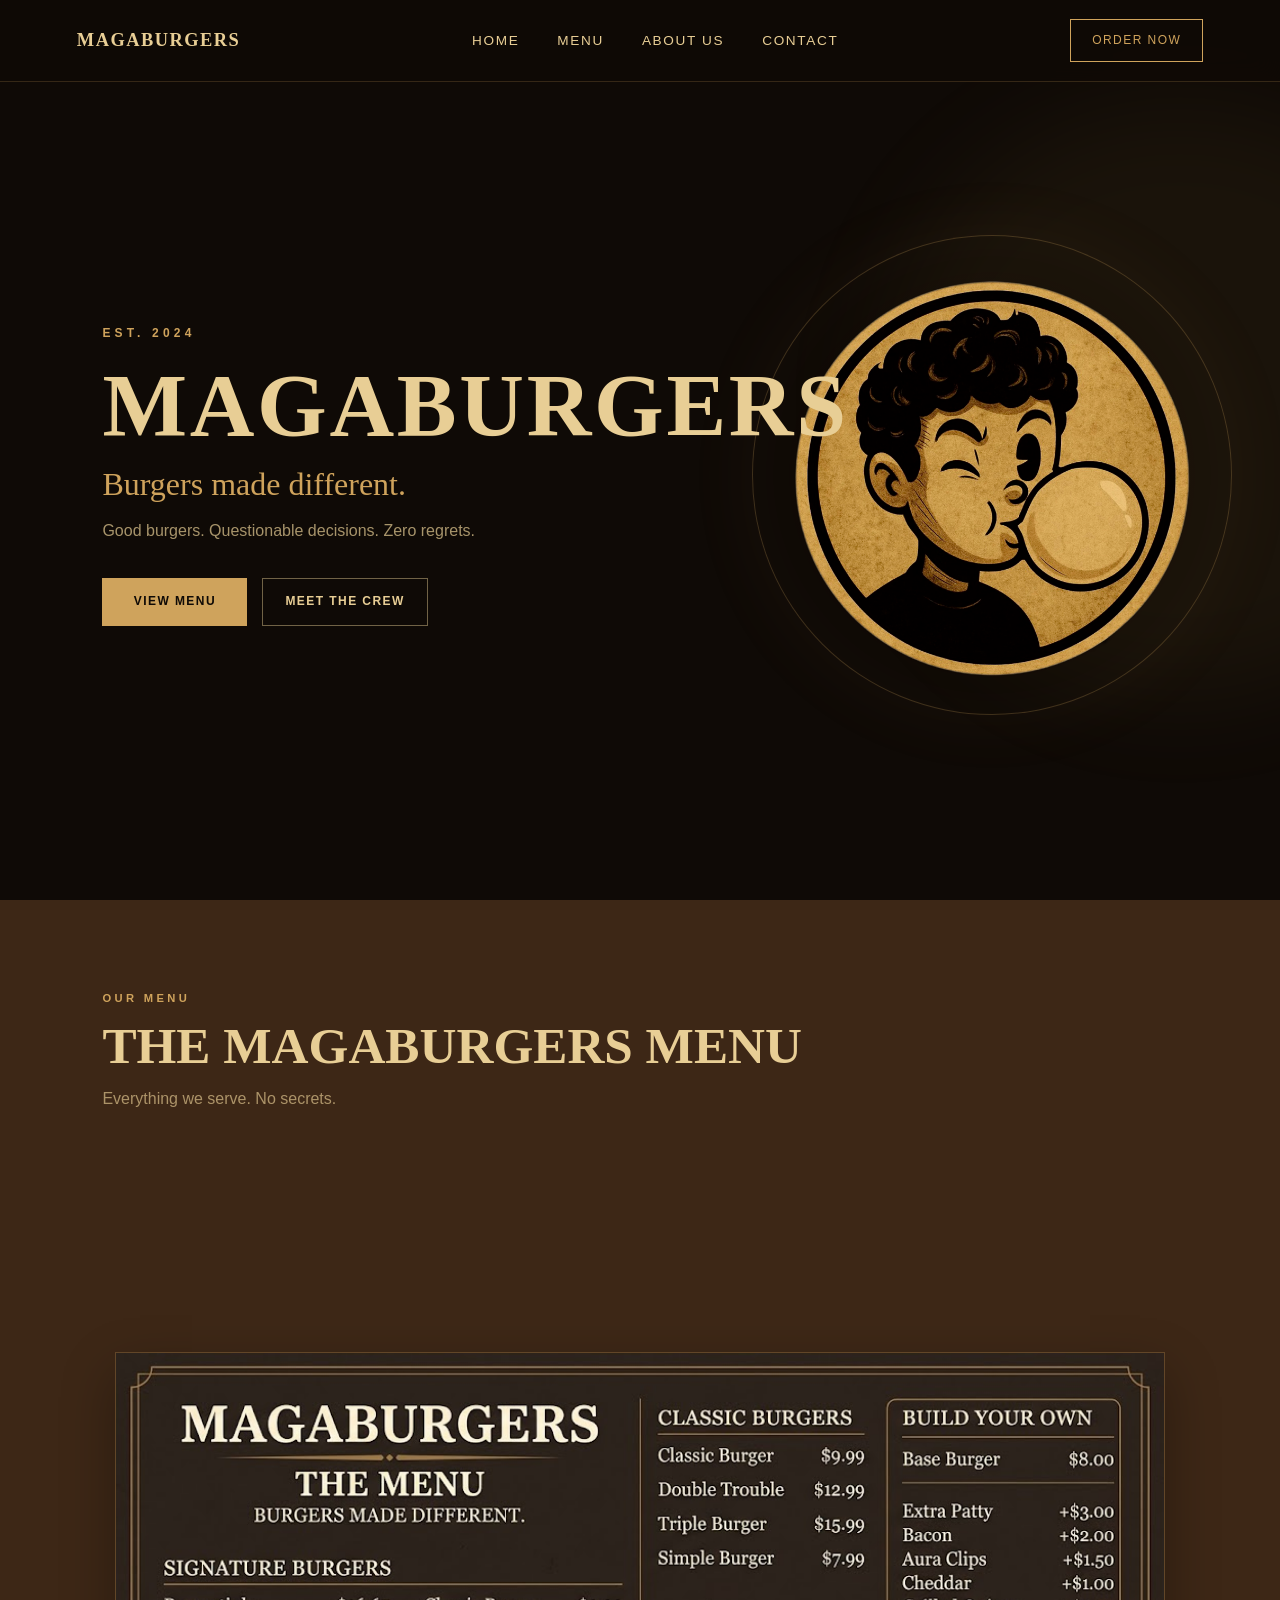
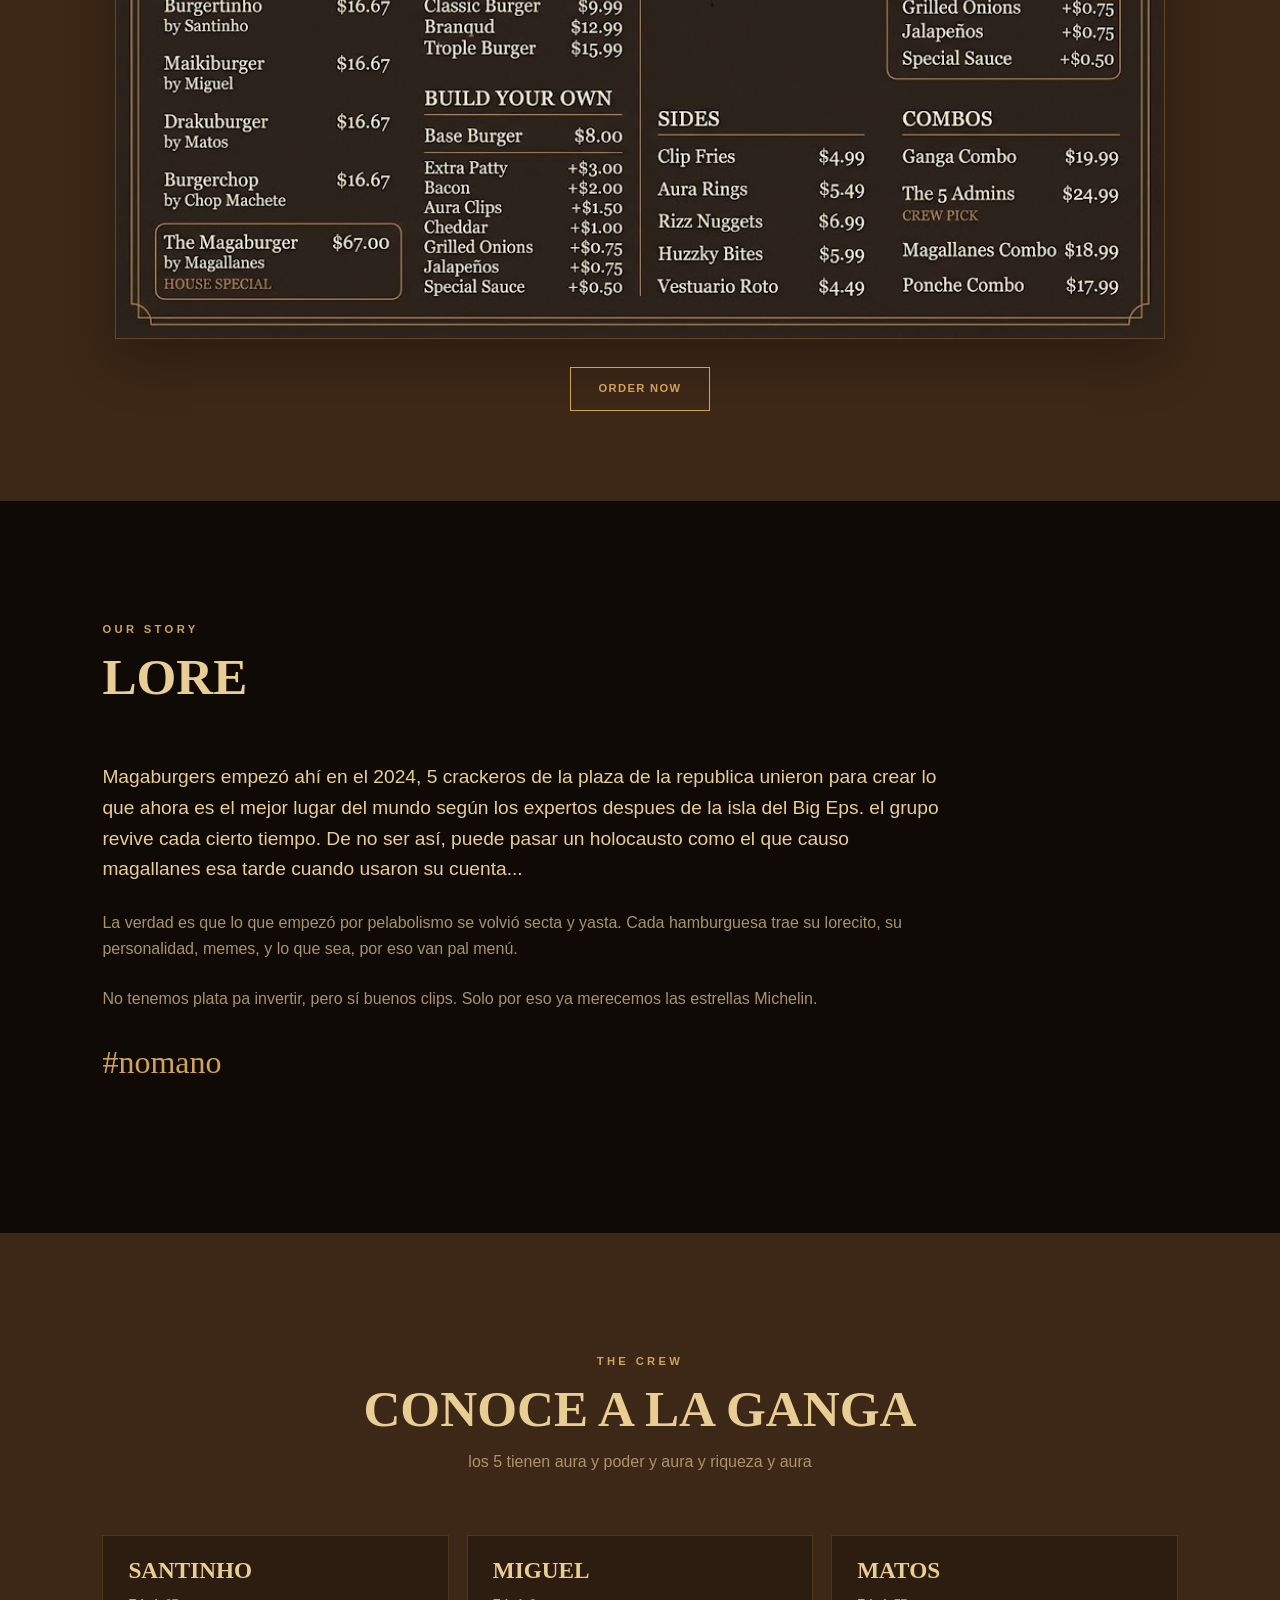
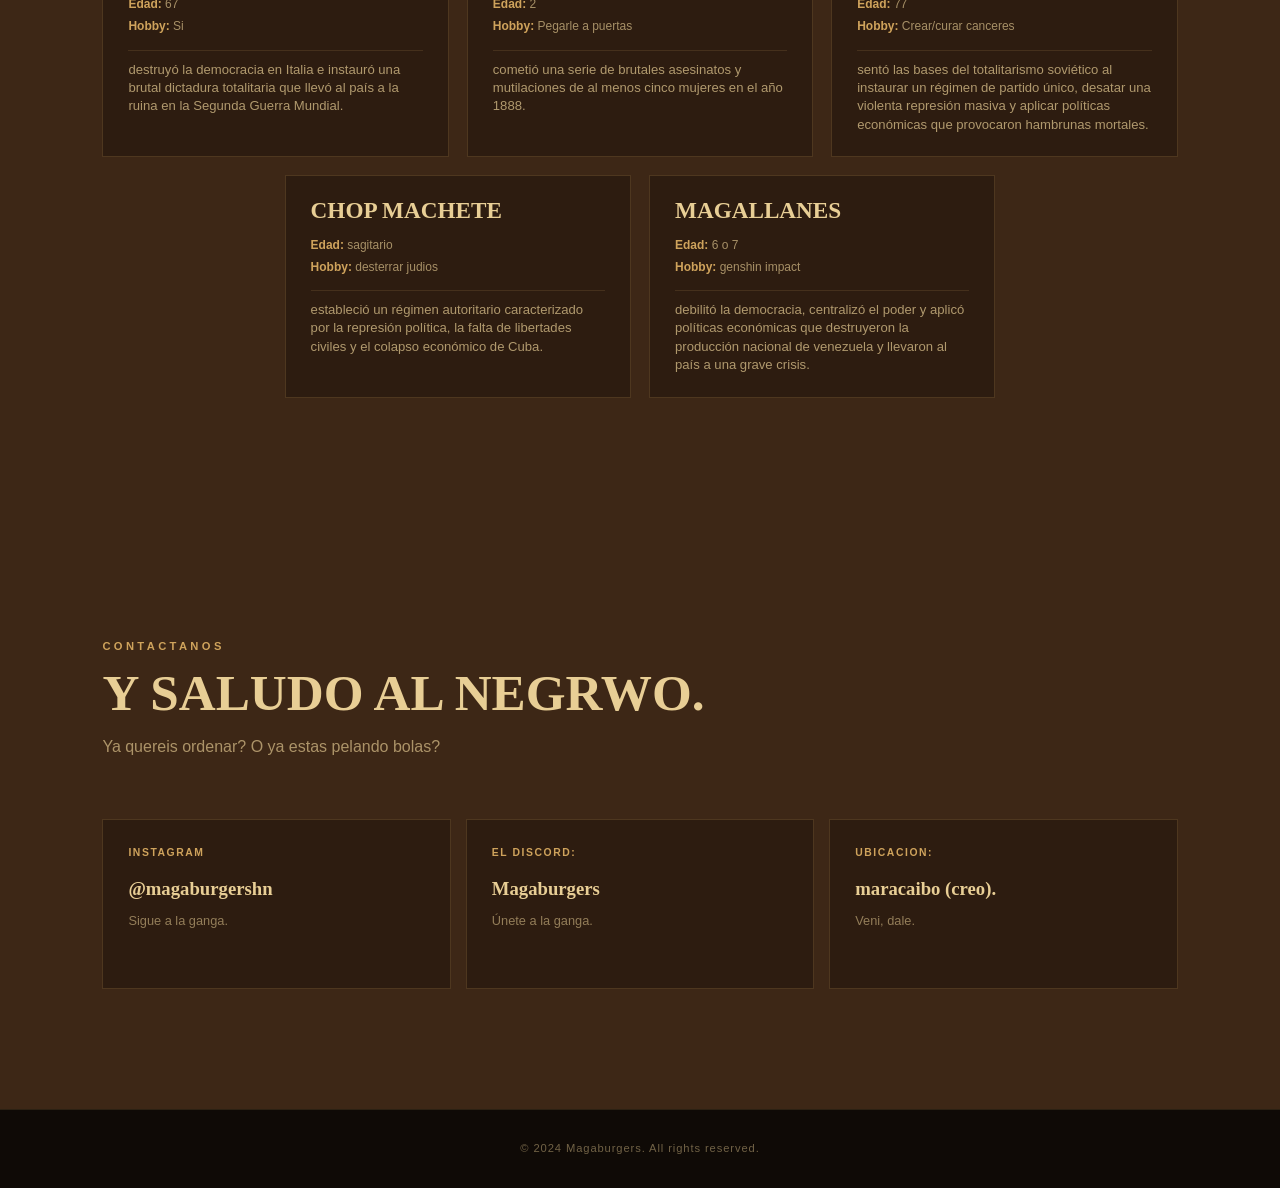
<file: index.html>
<!DOCTYPE html>
<html lang="en">
<head>
    <meta charset="UTF-8">
    <meta name="viewport" content="width=device-width, initial-scale=1.0">

    <title>Magaburgers — Est. 2024</title>

    <link rel="stylesheet" href="style.css">
</head>

<body>

<!-- NAVBAR -->
<header class="navbar">

    <a href="#home" class="logo">
        MAGABURGERS
    </a>

    <nav class="nav-links">
        <a href="#home">Home</a>
        <a href="#menu">Menu</a>
        <a href="#about">About Us</a>
        <a href="#contact">Contact</a>
    </nav>

    <a href="order.html" class="order-button">
        Order Now
    </a>

</header>


<!-- HERO -->
<main>

    <section id="home" class="hero">

        <div class="hero-content">

            <p class="established">
                EST. 2024
            </p>

            <h1>
                MAGABURGERS
            </h1>

            <p class="hero-tagline">
                Burgers made different.
            </p>

            <p class="hero-description">
                Good burgers. Questionable decisions. Zero regrets.
            </p>

            <div class="hero-buttons">

                <a href="#menu" class="primary-button">
                    View Menu
                </a>

                <a href="#about" class="secondary-button">
                    Meet the Crew
                </a>

            </div>

        </div>


        <div class="hero-image">

            <div class="burger-placeholder">

                <img
                    src="logos/maga.png"
                    alt="Magaburgers logo"
                >

            </div>

        </div>

    </section>


    <section id="menu" class="menu-preview">

        <div class="section-heading">

            <p class="section-label">
                OUR MENU
            </p>

            <h2>
                THE MAGABURGERS MENU
            </h2>

            <p>
                Everything we serve. No secrets.
            </p>

        </div>

    </section>


    <!-- MENU -->
    <section id="menu" class="menu-preview">

        <div class="menu-image-container">
            <img
                src="logos/menu.png"
                alt="Magaburgers Menu"
                class="menu-image"
            >
        </div>

        <div class="menu-preview-button">
            <a href="order.html">
                ORDER NOW
            </a>
        </div>

    </section>

    <!-- ABOUT -->
    <section id="about" class="about-section">

        <div class="about-content">

            <div class="section-heading">

                <p class="section-label">
                    OUR STORY
                </p>

                <h2>
                    LORE 
                </h2>

            </div>


            <div class="about-text">

                <p class="about-intro">
                    Magaburgers empezó ahí en el 2024, 5 crackeros de la plaza de la republica
                    unieron para crear lo que ahora es el mejor lugar del mundo según los expertos despues de la isla del Big Eps.
                    el grupo revive cada cierto tiempo. De no ser así, puede pasar un holocausto como el que causo magallanes esa tarde cuando usaron su cuenta...
                </p>

                <p>
                    La verdad es que lo que empezó por pelabolismo se volvió secta y yasta.
                    Cada hamburguesa trae su lorecito, su personalidad, memes,
                    y lo que sea, por eso van pal menú.
                </p>

                <p>
                    No tenemos plata pa invertir, pero sí buenos clips.
                    Solo por eso ya merecemos las estrellas Michelin.
                </p>

                <p class="about-highlight">
                    #nomano
                </p>

            </div>

        </div>

    </section>


    <!-- CREW -->
    <section class="crew-section">

        <div class="section-heading">

            <p class="section-label">
                THE CREW
            </p>

            <h2>
                CONOCE A LA GANGA
            </h2>

            <p>
                los 5 tienen aura y poder y aura y riqueza y aura
            </p>

        </div>


        <div class="crew-grid">

            <article class="crew-card">

                <h3>SANTINHO</h3>

                <div class="crew-info">
                    <p><strong>Edad:</strong> 67</p>
                    <p><strong>Hobby:</strong> Si</p>
                </div>

                <p class="crew-description">
                    destruyó la democracia en Italia e instauró una brutal dictadura totalitaria que llevó al país a la ruina en la Segunda Guerra Mundial.
                </p>

            </article>


            <article class="crew-card">

                <h3>MIGUEL</h3>

                <div class="crew-info">
                    <p><strong>Edad:</strong> 2</p>
                    <p><strong>Hobby:</strong> Pegarle a puertas</p>
                </div>

                <p class="crew-description">
                     cometió una serie de brutales asesinatos y mutilaciones de al menos cinco mujeres en el año 1888.
                </p>

            </article>


            <article class="crew-card">

                <h3>MATOS</h3>

                <div class="crew-info">
                    <p><strong>Edad:</strong> 77</p>
                    <p><strong>Hobby:</strong> Crear/curar canceres</p>
                </div>

                <p class="crew-description">
                    sentó las bases del totalitarismo soviético al instaurar un régimen de partido único, desatar una violenta represión masiva y aplicar políticas económicas que provocaron hambrunas mortales.
                </p>

            </article>


            <article class="crew-card">

                <h3>CHOP MACHETE</h3>

                <div class="crew-info">
                    <p><strong>Edad:</strong> sagitario</p>
                    <p><strong>Hobby:</strong> desterrar judios</p>
                </div>

                <p class="crew-description">
                estableció un régimen autoritario caracterizado por la represión política, la falta de libertades civiles y el colapso económico de Cuba.
                </p>

            </article>


            <article class="crew-card">

                <h3>MAGALLANES</h3>

                <div class="crew-info">
                    <p><strong>Edad:</strong> 6 o 7</p>
                    <p><strong>Hobby:</strong> genshin impact</p>
                </div>

                <p class="crew-description">
                    debilitó la democracia, centralizó el poder y aplicó políticas económicas que destruyeron la producción nacional de venezuela y llevaron al país a una grave crisis.
                </p>

            </article>

        </div>

    </section>


    <!-- CONTACT -->
    <section id="contact" class="contact-section">

        <div class="contact-content">

            <div class="section-heading">

                <p class="section-label">
                    CONTACTANOS
                </p>

                <h2>
                    Y SALUDO AL NEGRWO.
                </h2>

                <p>
                    Ya quereis ordenar?
                    O ya estas pelando bolas?
                </p>

            </div>


            <div class="contact-grid">

                <a href="#" class="contact-card">

                    <span class="contact-label">
                        INSTAGRAM
                    </span>

                    <h3>
                        @magaburgershn
                    </h3>

                    <p>
                        Sigue a la ganga.
                    </p>

                </a>


                <a href="" class="contact-card" target="_blank" rel="noopener noreferrer">
                    <span class="contact-label">EL DISCORD:</span>
                    <h3>Magaburgers</h3>
                    <p>Únete a la ganga.</p>
                </a>


                <div class="contact-card">

                    <span class="contact-label">
                        UBICACION:
                    </span>

                    <h3>
                        maracaibo (creo).
                    </h3>

                    <p>
                        Veni, dale.
                    </p>

                </div>

            </div>

        </div>

    </section>

</main>


<!-- FOOTER -->
<footer class="footer">

    <p>
        © 2024 Magaburgers. All rights reserved.
    </p>

</footer>

</body>
</html>
</file>
<file: style.css>
:root {
--dark: #0F0A06;
--brown: #3D2716;
--gold: #CFA35C;
--cream: #E8CE95;
--white: #F4E9D0;
}

* {
  margin: 0;
  padding: 0;
  box-sizing: border-box;
  }

html {
scroll-behavior: smooth;
scroll-padding-top: 90px;
}

body {
background: var(--dark);
color: var(--cream);
font-family: Arial, Helvetica, sans-serif;
line-height: 1.6;
}

a {
color: inherit;
text-decoration: none;
}

/* =========================
NAVBAR
========================= */

.navbar {
position: fixed;
top: 0;
left: 0;
width: 100%;
height: 82px;


display: flex;
align-items: center;
justify-content: space-between;

padding: 0 6%;

background: rgba(15, 10, 6, 0.88);
border-bottom: 1px solid rgba(207, 163, 92, 0.2);

backdrop-filter: blur(12px);

z-index: 1000;


}

.logo {
color: var(--cream);


font-family: Georgia, "Times New Roman", serif;
font-size: 1.15rem;
font-weight: 700;

letter-spacing: 0.08em;


}

.nav-links {
display: flex;
gap: 38px;
}

.nav-links a {
position: relative;


color: var(--cream);

font-size: 0.85rem;
text-transform: uppercase;
letter-spacing: 0.12em;

transition: color 0.25s ease;


}

.nav-links a::after {
content: "";


position: absolute;
left: 0;
bottom: -7px;

width: 0;
height: 1px;

background: var(--gold);

transition: width 0.25s ease;


}

.nav-links a:hover {
color: var(--gold);
}

.nav-links a:hover::after {
width: 100%;
}

.order-button {
padding: 11px 21px;


border: 1px solid var(--gold);

color: var(--gold);

font-size: 0.75rem;
text-transform: uppercase;
letter-spacing: 0.12em;

transition:
    background 0.25s ease,
    color 0.25s ease;


}

.order-button:hover {
background: var(--gold);
color: var(--dark);
}

/* =========================
HERO
========================= */

.hero {
min-height: 100vh;


display: grid;
grid-template-columns: 1fr 1fr;
align-items: center;

padding: 130px 8% 80px;

position: relative;
overflow: hidden;


}

.hero::before {
content: "";


position: absolute;

width: 600px;
height: 600px;

right: -200px;
top: 100px;

background: rgba(207, 163, 92, 0.06);

border-radius: 50%;

filter: blur(50px);

pointer-events: none;


}

.hero-content {
position: relative;
z-index: 2;


max-width: 650px;


}

.established {
margin-bottom: 18px;


color: var(--gold);

font-size: 0.75rem;
font-weight: 600;

letter-spacing: 0.35em;


}

.hero h1 {
margin-bottom: 12px;


color: var(--cream);

font-family: Georgia, "Times New Roman", serif;

font-size: clamp(3.5rem, 7vw, 7rem);

line-height: 0.95;
letter-spacing: 0.03em;


}

.hero-tagline {
margin-bottom: 8px;


color: var(--gold);

font-family: Georgia, "Times New Roman", serif;

font-size: clamp(1.4rem, 2.5vw, 2rem);


}

.hero-description {
max-width: 450px;


margin-bottom: 35px;

color: rgba(232, 206, 149, 0.7);

font-size: 1rem;


}

.hero-buttons {
display: flex;
gap: 15px;
}

.primary-button,
.secondary-button {
display: inline-flex;
align-items: center;
justify-content: center;


min-width: 145px;
padding: 13px 22px;

font-size: 0.75rem;
font-weight: 600;

text-transform: uppercase;
letter-spacing: 0.12em;

transition: all 0.25s ease;


}

.primary-button {
background: var(--gold);
color: var(--dark);
}

.primary-button:hover {
background: var(--cream);
}

.secondary-button {
border: 1px solid rgba(232, 206, 149, 0.45);


color: var(--cream);


}

.secondary-button:hover {
border-color: var(--gold);
color: var(--gold);
}

/* =========================
HERO IMAGE
========================= */

.hero-image {
min-height: 500px;


display: flex;
align-items: center;
justify-content: center;

position: relative;


}

.burger-placeholder {
width: 480px;
height: 480px;


display: flex;
align-items: center;
justify-content: center;

position: relative;

border: 1px solid rgba(207, 163, 92, 0.25);

border-radius: 50%;

background:
    radial-gradient(
        circle,
        rgba(207, 163, 92, 0.08),
        transparent 65%
    );

box-shadow:
    0 0 80px rgba(207, 163, 92, 0.05),
    inset 0 0 80px rgba(207, 163, 92, 0.03);

overflow: hidden;


}

.burger-placeholder img {
width: 570px;
height: 570px;


object-fit: contain;

display: block;


}

/* =========================
GENERAL
========================= */

.section-heading {
max-width: 750px;
margin-bottom: 60px;
}

.section-label {
margin-bottom: 12px;


color: var(--gold);

font-size: 0.7rem;
font-weight: 700;

text-transform: uppercase;
letter-spacing: 0.3em;


}

.section-heading h2 {
margin-bottom: 15px;


color: var(--cream);

font-family: Georgia, "Times New Roman", serif;

font-size: clamp(2.2rem, 4vw, 4rem);

line-height: 1;


}

.section-heading > p:last-child {
color: rgba(232, 206, 149, 0.65);
}



/* =========================
MENU
========================= */

.menu-preview {
    padding: 90px 8%;
    background: var(--brown);
}

.menu-image-container {
    max-width: 1050px;
    margin: 0 auto;
}

.menu-image {
    width: 100%;
    height: auto;
    display: block;

    border: 1px solid rgba(207, 163, 92, 0.25);

    box-shadow: 0 20px 50px rgba(0, 0, 0, 0.3);
}

.menu-preview-button {
    display: flex;
    justify-content: center;
    margin-top: 28px;
}

.menu-preview-button a {
    padding: 12px 28px;

    border: 1px solid var(--gold);
    color: var(--gold);

    font-size: 0.7rem;
    font-weight: 600;

    text-transform: uppercase;
    letter-spacing: 0.12em;

    transition: all 0.25s ease;
}

.menu-preview-button a:hover {
    background: var(--gold);
    color: var(--dark);
}

@media (max-width: 700px) {

    .menu-preview {
        padding: 65px 5%;
    }

    .menu-image {
        width: 100%;
    }

    .menu-preview-button {
        margin-top: 20px;
    }

}

/* =========================
ABOUT
========================= */

.about-section {
min-height: 55vh;


display: flex;
align-items: center;

padding: 120px 8%;

background: var(--dark);


}

.about-content {
max-width: 1200px;


width: 100%;

margin: 0 auto;


}

.about-section .section-heading {
max-width: 750px;
}

.about-text {
max-width: 850px;


color: rgba(232, 206, 149, 0.7);

font-size: 1rem;


}

.about-text p {
margin-bottom: 25px;
}

.about-intro {
color: var(--cream);


font-size: 1.2rem;


}

.about-highlight {
color: var(--gold);


font-family: Georgia, "Times New Roman", serif;

font-size: 2rem;


}

/* =========================
CREW
========================= */

.crew-section {
    padding: 120px 8%;
    background: var(--brown);
}

.crew-section .section-heading {
    max-width: 750px;
    margin: 0 auto 60px;
    text-align: center;
}

.crew-grid {
    max-width: 1200px;
    margin: 0 auto;
    display: grid;
    grid-template-columns: repeat(6, 1fr);
    gap: 18px;
}

.crew-card {
    grid-column: span 2;
    min-height: 0;
    padding: 22px 25px;
    box-sizing: border-box;

    display: flex;
    flex-direction: column;

    border: 1px solid rgba(207, 163, 92, 0.2);
    background: rgba(15, 10, 6, 0.35);
    transition: transform 0.3s ease, border-color 0.3s ease;
}

/* Segunda fila centrada */
.crew-card:nth-child(4) {
    grid-column: 2 / span 2;
}

.crew-card:nth-child(5) {
    grid-column: 4 / span 2;
}

.crew-card:hover {
    transform: translateY(-8px);
    border-color: var(--gold);
}

.crew-card h3 {
    margin-bottom: 12px;
    color: var(--cream);
    font-family: Georgia, "Times New Roman", serif;
    font-size: 1.45rem;
    line-height: 1.1;
}

.crew-info {
    padding-bottom: 10px;
    margin-bottom: 10px;
    border-bottom: 1px solid rgba(207, 163, 92, 0.15);
}

.crew-info p {
    margin-bottom: 3px;
    color: rgba(232, 206, 149, 0.65);
    font-size: 0.75rem;
}

.crew-info strong {
    color: var(--gold);
    font-weight: 600;
}

.crew-description {
    margin-top: 0;
    color: rgba(232, 206, 149, 0.7);
    font-size: 0.82rem;
    line-height: 1.4;
}

/* =========================
CONTACT
========================= */

.contact-section {
min-height: 45vh;


display: flex;
align-items: center;

padding: 120px 8%;

background: var(--brown);


}

.contact-content {
width: 100%;
}

.contact-grid {
max-width: 1200px;


display: grid;

grid-template-columns: repeat(3, 1fr);

gap: 15px;


}

.contact-card {
min-height: 170px;


padding: 25px;

border: 1px solid rgba(207, 163, 92, 0.2);

background: rgba(15, 10, 6, 0.35);

transition:
    transform 0.25s ease,
    border-color 0.25s ease;


}

.contact-card:hover {
transform: translateY(-5px);


border-color: var(--gold);


}

.contact-label {
display: block;


margin-bottom: 12px;

color: var(--gold);

font-size: 0.65rem;
font-weight: 700;

letter-spacing: 0.15em;


}

.contact-card h3 {
margin-bottom: 7px;


color: var(--cream);

font-family: Georgia, "Times New Roman", serif;


}

.contact-card p {
color: rgba(232, 206, 149, 0.55);


font-size: 0.8rem;


}

/* =========================
FOOTER
========================= */

.footer {
padding: 30px 8%;


border-top: 1px solid rgba(207, 163, 92, 0.15);

background: var(--dark);

color: rgba(232, 206, 149, 0.45);

text-align: center;

font-size: 0.7rem;

letter-spacing: 0.08em;


}

/* =========================
TABLET
========================= */

@media (max-width: 1000px) {


.navbar {
    padding: 0 5%;
}

.nav-links {
    gap: 20px;
}

.hero {
    grid-template-columns: 1fr;

    min-height: auto;

    padding: 130px 8% 80px;

    text-align: center;
}

.hero-content {
    max-width: 700px;

    margin: 0 auto;
}

.hero-description {
    margin-left: auto;
    margin-right: auto;
}

.hero-buttons {
    justify-content: center;
}

.hero-image {
    min-height: 430px;

    margin-top: 30px;
}

.burger-placeholder {
    width: 420px;
    height: 420px;
}

.burger-placeholder img {
    width: 280px;
    height: 280px;
}

.menu-section,
.about-section,
.contact-section,
.crew-section {
    padding-left: 7%;
    padding-right: 7%;
}

.crew-grid {
    grid-template-columns: repeat(2, 1fr);
}

.crew-card:last-child {
    grid-column: span 2;
}

.contact-grid {
    grid-template-columns: 1fr;
}


}

/* =========================
MOBILE
========================= */

@media (max-width: 700px) {


.navbar {
    height: 70px;

    padding: 0 5%;
}

.nav-links {
    display: none;
}

.logo {
    font-size: 1rem;
}

.order-button {
    padding: 9px 14px;

    font-size: 0.65rem;
}


/* HERO */

.hero {
    padding: 105px 6% 60px;
}

.established {
    font-size: 0.65rem;

    letter-spacing: 0.25em;
}

.hero h1 {
    font-size: clamp(2.8rem, 14vw, 4.5rem);
}

.hero-tagline {
    font-size: 1.3rem;
}

.hero-description {
    font-size: 0.9rem;

    max-width: 320px;
}

.hero-buttons {
    flex-direction: column;

    align-items: center;

    gap: 10px;
}

.primary-button,
.secondary-button {
    width: 200px;
}


/* HERO LOGO */

.hero-image {
    min-height: 330px;

    margin-top: 10px;
}

.burger-placeholder {
    width: 300px;
    height: 300px;
}

.burger-placeholder img {
    width: 210px;
    height: 210px;
}


/* SECTIONS */

.menu-section,
.about-section,
.contact-section,
.crew-section {
    padding: 80px 6%;
}

.section-heading {
    margin-bottom: 40px;
}

.section-heading h2 {
    font-size: clamp(2rem, 10vw, 3rem);
}


/* MENU CATEGORIES */

.menu-category {
    margin-bottom: 70px;
}

.category-heading {
    align-items: flex-start;

    flex-direction: column;

    gap: 10px;
}

.category-heading h3 {
    font-size: 1.8rem;
}


/* SIGNATURES */

.menu-items {
    grid-template-columns: 1fr;
}

.menu-item {
    min-height: 125px;

    grid-template-columns: 85px 1fr auto;

    padding: 15px;

    column-gap: 13px;
}

.menu-item img {
    width: 85px;
    height: 85px;
}

.menu-item-info h4 {
    font-size: 1.2rem;
}

.menu-item-info p {
    font-size: 0.6rem;
}

.menu-item > strong {
    font-size: 1rem;
}

.menu-order {
    display: none;
}


/* SPECIAL */

.menu-special {
    grid-column: span 1;

    grid-template-columns: 100px 1fr auto;
}

.menu-special img {
    width: 100px;
    height: 100px;
}

.menu-special .menu-item-info h4 {
    font-size: 1.35rem;
}


/* SIMPLE MENU */

.simple-menu-grid {
    grid-template-columns: 1fr;
}

.simple-menu-item {
    min-height: 75px;

    padding: 15px;
}


/* BYO */

.byo-preview {
    padding: 22px;
}

.byo-preview-content {
    grid-template-columns: 1fr;

    gap: 15px;

    text-align: center;
}

.byo-preview-content > img {
    width: 180px;
    height: 180px;

    margin: 0 auto;
}

.byo-tags {
    justify-content: center;
}

.large-order {
    width: 100%;
}


/* CTA */

.menu-bottom-cta {
    margin-top: 80px;

    padding: 55px 20px;
}


/* CREW */

.crew-grid {
    grid-template-columns: 1fr;
}

.crew-card:last-child {
    grid-column: span 1;
}


/* CONTACT */

.contact-grid {
    grid-template-columns: 1fr;
}


/* FOOTER */

.footer {
    padding: 25px 6%;

    font-size: 0.65rem;
}


}

/* =========================
SMALL PHONES
========================= */

@media (max-width: 400px) {


.navbar {
    padding: 0 4%;
}

.order-button {
    padding: 8px 11px;
}

.hero {
    padding-left: 5%;
    padding-right: 5%;
}

.hero h1 {
    font-size: 2.7rem;
}

.hero-tagline {
    font-size: 1.15rem;
}

.burger-placeholder {
    width: 260px;
    height: 260px;
}

.burger-placeholder img {
    width: 180px;
    height: 180px;
}

.menu-item {
    grid-template-columns: 70px 1fr auto;
}

.menu-item img {
    width: 70px;
    height: 70px;
}

.menu-item-info h4 {
    font-size: 1.05rem;
}


}

/* =========================
SIMPLE MENU
========================= */

.simple-menu {
max-width: 1050px;
margin: 0 auto;
display: grid;
grid-template-columns: repeat(2, 1fr);
gap: 55px 70px;
}

.menu-category {
border-top: 1px solid rgba(207, 163, 92, 0.35);
padding-top: 22px;
}

.menu-category-header {
display: flex;
align-items: baseline;
justify-content: space-between;
gap: 20px;
margin-bottom: 18px;
}

.menu-category-header h3 {
color: var(--cream);
font-family: Georgia, "Times New Roman", serif;
font-size: 1.25rem;
letter-spacing: 0.04em;
}

.menu-category-header span {
color: var(--gold);
font-size: 0.65rem;
text-transform: uppercase;
letter-spacing: 0.12em;
white-space: nowrap;
}

.menu-line {
display: flex;
align-items: baseline;
justify-content: space-between;
gap: 20px;


padding: 12px 0;

border-bottom: 1px solid rgba(207, 163, 92, 0.08);

color: rgba(232, 206, 149, 0.85);


}

.menu-line span {
font-size: 0.95rem;
}

.menu-line small {
margin-left: 7px;
color: rgba(232, 206, 149, 0.45);
font-size: 0.7rem;
}

.menu-line strong {
color: var(--cream);
font-size: 0.85rem;
font-weight: 600;
white-space: nowrap;
}

.menu-special {
border-bottom-color: rgba(207, 163, 92, 0.3);
}

.menu-special strong {
color: var(--gold);
}

.menu-description {
margin-bottom: 12px;
color: rgba(232, 206, 149, 0.65);
font-size: 0.85rem;
}

.byo-prices {
color: rgba(232, 206, 149, 0.45);
font-size: 0.72rem;
line-height: 1.8;
}

.menu-action {
margin-top: 70px;
text-align: center;
}

.menu-action p {
margin-bottom: 18px;
color: rgba(232, 206, 149, 0.55);
font-size: 0.8rem;
}

/* MOBILE */

@media (max-width: 700px) {


.simple-menu {
    grid-template-columns: 1fr;
    gap: 45px;
}

.menu-category-header {
    gap: 10px;
}

.menu-category-header h3 {
    font-size: 1.1rem;
}

.menu-line span {
    font-size: 0.88rem;
}

.menu-line small {
    display: block;
    margin: 2px 0 0;
}

.menu-action {
    margin-top: 50px;
}


}

/* =========================
MOBILE FIXES
========================= */

html,
body {
    max-width: 100%;
    overflow-x: hidden;
}

img {
    max-width: 100%;
    height: auto;
}

@media (max-width: 700px) {

    .hero {
        min-height: auto;
        padding: 100px 6% 70px;
        display: flex;
        flex-direction: column;
        text-align: center;
        gap: 40px;
    }

    .hero-content {
        width: 100%;
        max-width: 100%;
    }

    .hero h1 {
        font-size: clamp(3rem, 14vw, 5rem);
        line-height: 0.95;
        word-break: normal;
    }

    .hero-tagline {
        font-size: 1.1rem;
    }

    .hero-description {
        font-size: 0.9rem;
    }

    .hero-buttons {
        display: flex;
        flex-direction: column;
        gap: 12px;
        width: 100%;
    }

    .hero-buttons a {
        width: 100%;
        box-sizing: border-box;
    }

    .hero-image {
        width: 100%;
        display: flex;
        justify-content: center;
    }

    .burger-placeholder {
        width: min(75vw, 300px);
        height: min(75vw, 300px);
        margin: 0 auto;
    }

    .burger-placeholder img {
        width: 85%;
        height: 85%;
        object-fit: contain;
    }
}

@media (max-width: 700px) {

    .menu-preview {
        padding: 60px 6%;
    }

    .menu-preview .section-heading {
        margin-bottom: 25px;
    }

    .menu-image-container {
        width: 100%;
    }

    .menu-image {
        width: 100%;
        max-width: 100%;
    }

    .menu-preview-button {
        margin-top: 20px;
    }

    .menu-preview-button a {
        width: 100%;
        box-sizing: border-box;
        text-align: center;
    }
}

@media (max-width: 700px) {

    .crew-section {
        padding: 70px 6%;
    }

    .crew-section .section-heading {
        margin-bottom: 35px;
    }

    .crew-grid {
        width: 100%;
        max-width: 100%;
        grid-template-columns: 1fr;
        gap: 14px;
    }

    .crew-card,
    .crew-card:nth-child(4),
    .crew-card:nth-child(5) {
        grid-column: 1 / -1;
        width: 100%;
        min-width: 0;
    }

}

@media screen and (max-width: 768px) {
    /* 1. Global & Layout */
    body {
        overflow-x: hidden;
    }

    /* 2. Hero Adjustments */
    .hero {
        flex-direction: column;
        justify-content: center;
        align-items: center;
        text-align: center;
        padding: 80px 20px 40px 20px;
        min-height: auto;
        gap: 30px;
    }

    .hero-content {
        max-width: 100%;
    }

    .hero h1 {
        font-size: clamp(2.2rem, 8vw, 3.5rem); /* Se escala fluidamente sin salirse */
        word-break: break-word;
        line-height: 1.1;
    }

    .hero-buttons {
        justify-content: center;
        flex-direction: column;
        width: 100%;
        gap: 12px;
    }

    .hero-buttons a {
        width: 100%;
        text-align: center;
    }

    .hero-image {
        width: 100%;
        display: flex;
        justify-content: center;
    }

    .burger-placeholder {
        width: min(260px, 80vw);
        height: min(260px, 80vw);
    }

    .burger-placeholder img {
        max-width: 85%;
        height: auto;
    }

    /* 3. Menu Section Spacing */
    .menu-preview {
        padding: 40px 20px;
        display: flex;
        flex-direction: column;
        align-items: center;
        gap: 20px; /* Controla el espaciado vertical entre elementos */
    }

    .menu-preview .section-heading {
        margin-bottom: 0;
    }

    .menu-image-container {
        width: 100%;
        max-width: 500px;
        margin: 0 auto;
    }

    .menu-image {
        width: 100%;
        height: auto;
        object-fit: contain;
        display: block;
    }

    .menu-preview-button {
        margin-top: 5px;
        width: 100%;
        max-width: 300px;
    }

    /* 4. Crew Section (Reset completo para 1 columna alineada) */
    .crew-grid {
        display: flex;
        flex-direction: column;
        grid-template-columns: none;
        gap: 20px;
        width: 100%;
        padding: 0 10px;
    }

    .crew-card,
    .crew-card:nth-child(n) {
        width: 100% !important;
        max-width: 100% !important;
        transform: none !important; /* Desactiva offsets o desplazamientos de escritorio */
        left: auto !important;
        right: auto !important;
        margin: 0 !important;
        grid-column: auto !important;
    }

    /* 5. Ajuste de textos y contenedor general */
    main {
        overflow-x: hidden;
    }
}
html, body {
    width: 100%;
    max-width: 100%;
    overflow-x: hidden;
    margin: 0;
    padding: 0;
    box-sizing: border-box;
}

*, *::before, *::after {
    box-sizing: inherit;
}
</file>
